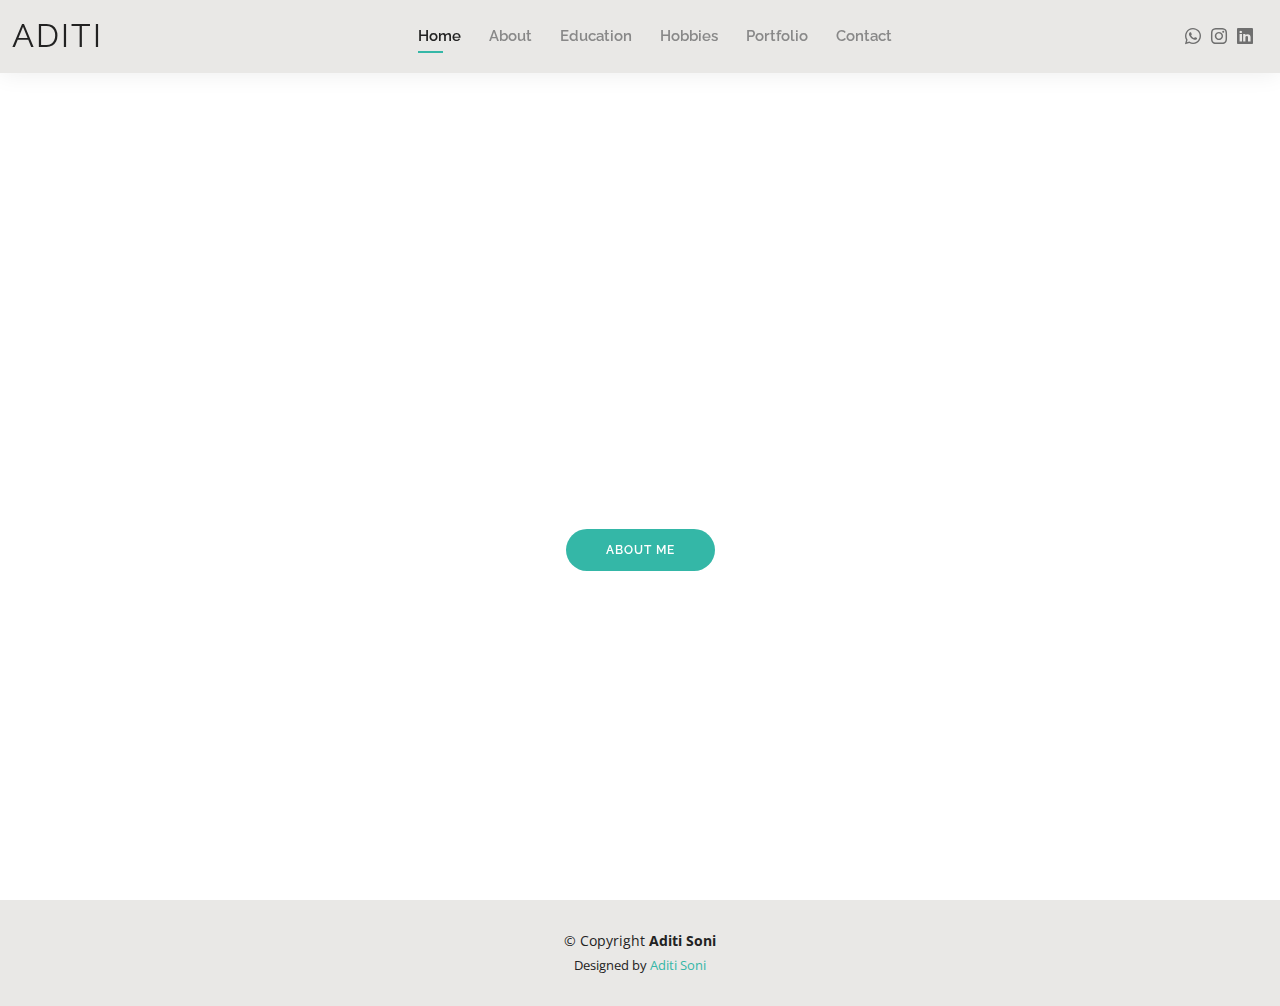
<file: index.html>
<!DOCTYPE html>
<html lang="en">

<head>
  <meta charset="utf-8">
  <meta content="width=device-width, initial-scale=1.0" name="viewport">

  <title>Profile</title>
  <meta content="" name="description">
  <meta content="" name="keywords">

  <!-- Favicons -->
  <link href="img/apple-touch-icon.png" rel="apple-touch-icon">

  <!-- Google Fonts -->
  <link href="https://fonts.googleapis.com/css?family=Open+Sans:300,300i,400,400i,600,600i,700,700i|Raleway:300,300i,400,400i,500,500i,600,600i,700,700i|Poppins:300,300i,400,400i,500,500i,600,600i,700,700i" rel="stylesheet">

  <!-- Vendor CSS Files -->
  <link href="vendor/aos/aos.css" rel="stylesheet">
  <link href="vendor/bootstrap/css/bootstrap.min.css" rel="stylesheet">
  <link href="vendor/bootstrap-icons/bootstrap-icons.css" rel="stylesheet">
  <link href="vendor/boxicons/css/boxicons.min.css" rel="stylesheet">
  <link href="vendor/glightbox/css/glightbox.min.css" rel="stylesheet">
  <link href="vendor/swiper/swiper-bundle.min.css" rel="stylesheet">

  <!-- Template Main CSS File -->
  <link href="css/style.css" rel="stylesheet">

 
</head>

<body>

  <!-- ======= Header ======= -->
  <header id="header" class="fixed-top">
    <div class="container-fluid d-flex justify-content-between align-items-center">

      <h1 class="logo me-auto me-lg-0"><a href="index.html">ADITI</a></h1>
      <nav id="navbar" class="navbar order-last order-lg-0">
        <ul>
          <li><a class="active" href="index.html">Home</a></li>
          <li><a href="about.html">About</a></li>
          <li><a href="education.html">Education</a></li>
          <li><a href="services.html">Hobbies</a></li>
          <li><a href="portfolio.html">Portfolio</a></li>
          <li><a href="contact.html">Contact</a></li>
        </ul>
        <i class="bi bi-list mobile-nav-toggle"></i>
      </nav><!-- .navbar -->

      <div class="header-social-links">
        <a href="https://wa.me/+919772942658" target="_blank" class="facebook"><i class="bi bi-whatsapp"></i></a>
        <a href="https://instagram.com/miss_shubhi310?igshid=NTc4MTIwNjQ2YQ==" target="_blank" class="instagram"><i class="bi bi-instagram"></i></a>
        <a href="https://www.linkedin.com/in/aditi-soni-84644625a/" target="_blank" class="linkedin"><i class="bi bi-linkedin"></i></i></a>
      </div>

    </div>

  </header><!-- End Header -->

  <!-- ======= my pic  Section ======= -->
  <section id="hero" class="d-flex align-items-center">
    <div class="container d-flex flex-column align-items-center" data-aos="zoom-in" data-aos-delay="100">
	
      <h1>Aditi Soni</h1>
      <h2>I'm a professional Web developer</h2>
      <a href="about.html" class="btn-about">About Me</a>
    </div>
  </section><!-- End Hero -->

  <!-- ======= Footer ======= -->
  <footer id="footer">
    <div class="container">
      <div class="copyright">
        &copy; Copyright <strong><span>Aditi Soni</span></strong>
      </div>
      <div class="credits">
        Designed by <a href="https://bootstrapmade.com/">Aditi Soni</a>
      </div>
    </div>
  </footer><!-- End  Footer -->

  <div id="preloader"></div>
  <a href="#" class="back-to-top d-flex align-items-center justify-content-center"><i class="bi bi-arrow-up-short"></i></a>

  <!-- Vendor JS Files -->
  <script src="vendor/purecounter/purecounter_vanilla.js"></script>
  <script src="vendor/aos/aos.js"></script>
  <script src="vendor/bootstrap/js/bootstrap.bundle.min.js"></script>
  <script src="vendor/glightbox/js/glightbox.min.js"></script>
  <script src="vendor/isotope-layout/isotope.pkgd.min.js"></script>
  <script src="vendor/swiper/swiper-bundle.min.js"></script>
  <script src="vendor/waypoints/noframework.waypoints.js"></script>
  <script src="vendor/php-email-form/validate.js"></script>

  <!-- Template Main JS File -->
  <script src="js/main.js"></script>

</body>

</html>
</file>
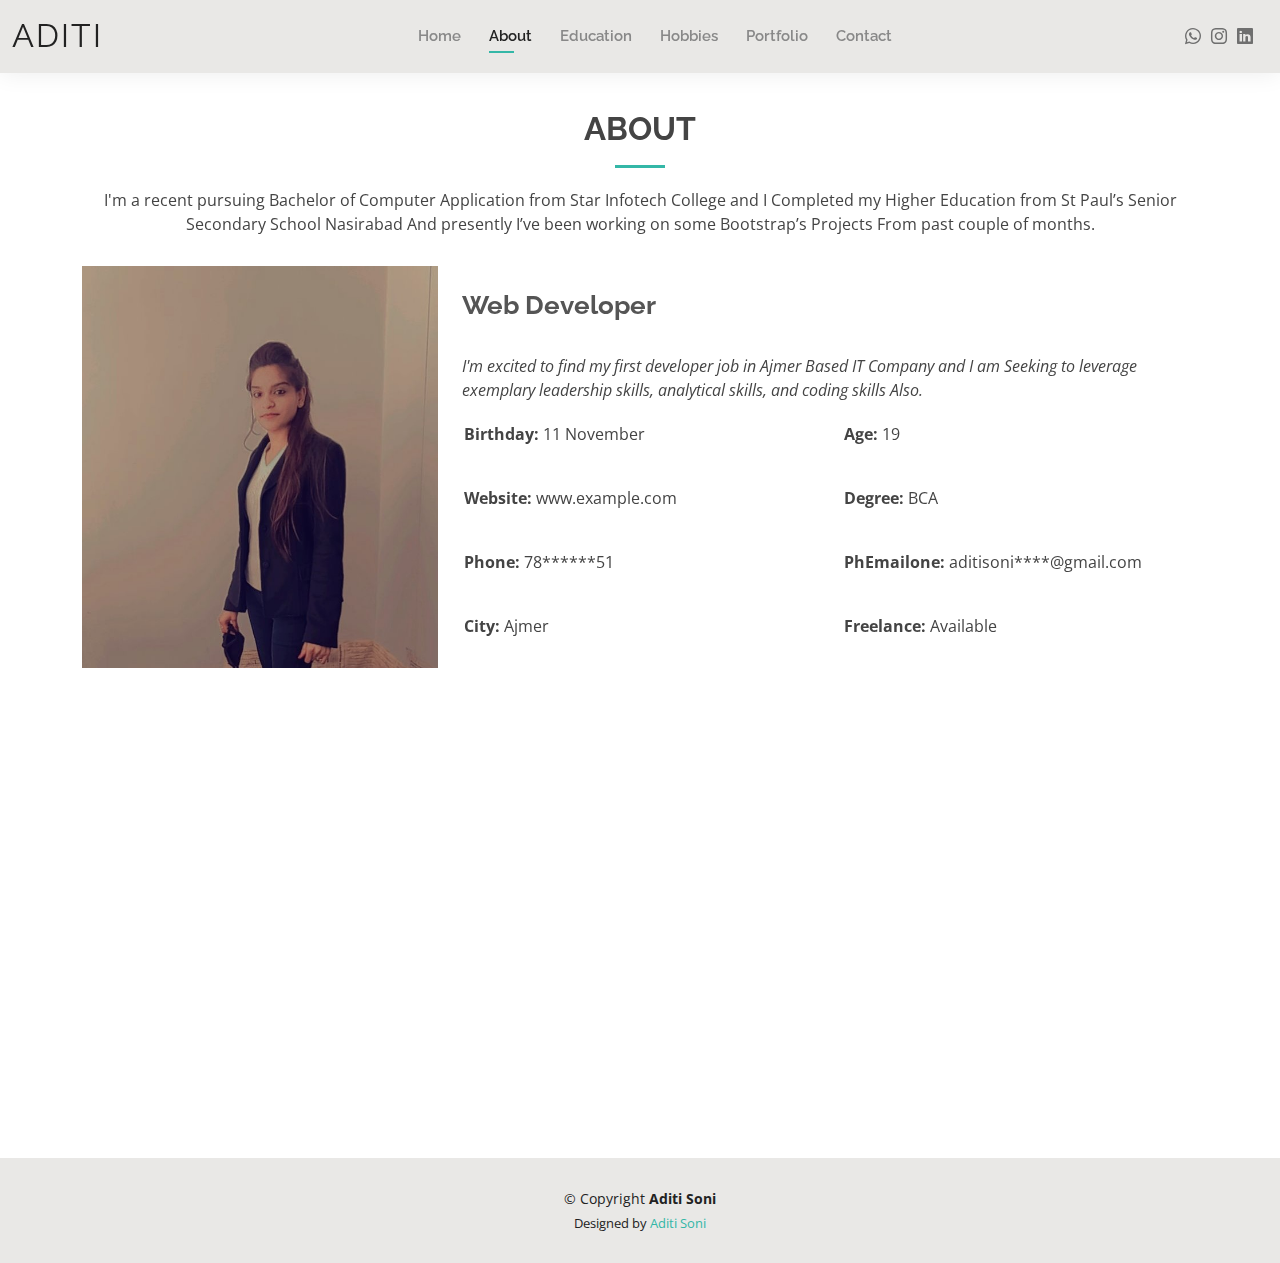
<file: about.html>
<!DOCTYPE html>
<html lang="en">

<head>
  <meta charset="utf-8">
  <meta content="width=device-width, initial-scale=1.0" name="viewport">

  <title>About</title>
  <meta content="" name="description">
  <meta content="" name="keywords">

  <!-- Favicons -->
  <link href="img/apple-touch-icon.png" rel="apple-touch-icon">

  <!-- Google Fonts -->
  <link href="https://fonts.googleapis.com/css?family=Open+Sans:300,300i,400,400i,600,600i,700,700i|Raleway:300,300i,400,400i,500,500i,600,600i,700,700i|Poppins:300,300i,400,400i,500,500i,600,600i,700,700i" rel="stylesheet">

  <!-- Vendor CSS Files -->
  <link href="vendor/aos/aos.css" rel="stylesheet">
  <link href="vendor/bootstrap/css/bootstrap.min.css" rel="stylesheet">
  <link href="vendor/bootstrap-icons/bootstrap-icons.css" rel="stylesheet">
  <link href="vendor/boxicons/css/boxicons.min.css" rel="stylesheet">
  <link href="vendor/glightbox/css/glightbox.min.css" rel="stylesheet">
  <link href="vendor/swiper/swiper-bundle.min.css" rel="stylesheet">

  <!-- Template Main CSS File -->
  <link href="css/style.css" rel="stylesheet">
</head>

<body>

  <!-- ======= Header ======= -->
  <header id="header" class="fixed-top">
    <div class="container-fluid d-flex justify-content-between align-items-center">

      <h1 class="logo me-auto me-lg-0"><a href="index.html">ADITI</a></h1>


      <nav id="navbar" class="navbar order-last order-lg-0">
		<ul>
          <li><a href="index.html" >Home</a></li>
          <li><a class="active" href="about.html">About</a></li>
          <li><a href="education.html">Education</a></li>
          <li><a href="services.html">Hobbies</a></li>
          <li><a href="portfolio.html">Portfolio</a></li>
          <li><a href="contact.html">Contact</a></li>
        </ul>
        
        <i class="bi bi-list mobile-nav-toggle"></i>
      </nav><!-- .navbar -->

      <div class="header-social-links">
        <a href="https://wa.me/+919772942658" target="_blank" class="facebook"><i class="bi bi-whatsapp"></i></a>
        <a href="https://instagram.com/miss_shubhi310?igshid=NTc4MTIwNjQ2YQ==" target="_blank" class="instagram"><i class="bi bi-instagram"></i></a>
        <a href="https://www.linkedin.com/in/aditi-soni-84644625a/" target="_blank" class="linkedin"><i class="bi bi-linkedin"></i></i></a>
      </div>

    </div>

  </header><!-- End Header -->

  <main id="main">

    <!-- ======= About Section ======= -->
    <section id="about" class="about">
      <div class="container" data-aos="fade-up">

        <div class="section-title">
          <h2>About</h2>
          <p>I'm a recent pursuing Bachelor of Computer Application from Star Infotech College and I Completed my Higher Education from St Paul’s Senior Secondary School Nasirabad And presently I’ve been working on some Bootstrap’s Projects From past couple of months.</p>
        </div>

        <div class="row">
          <div class="col-lg-4">
            <img src="img/blneel.jpeg" class="img-fluid" alt="">
          </div>
          <div class="col-lg-8 pt-4 pt-lg-0 content"><br/>
            <h3>Web Developer</h3><br/>
            <p class="fst-italic">
              I'm excited to find my first developer job in Ajmer Based IT Company and I am Seeking to leverage exemplary leadership skills, analytical skills, and coding skills Also.
            </p>
            <div class="row">
              <div class="col-lg-6">
                <ul>
                  <li><i class="bi bi-rounded-right"></i> <strong>Birthday:</strong> 11 November</li><br/>
                  <li><i class="bi bi-rounded-right"></i> <strong>Website:</strong> www.example.com</li><br/>
                  <li><i class="bi bi-rounded-right"></i> <strong>Phone:</strong> 78******51</li><br/>
                  <li><i class="bi bi-rounded-right"></i> <strong>City:</strong> Ajmer</li><br/>
                </ul>
              </div>
              <div class="col-lg-6">
                <ul>
                  <li><i class="bi bi-rounded-right"></i> <strong>Age:</strong> 19</li><br/>
                  <li><i class="bi bi-rounded-right"></i> <strong>Degree:</strong> BCA</li><br/>
                  <li><i class="bi bi-rounded-right"></i> <strong>PhEmailone:</strong> aditisoni****@gmail.com</li><br/>
                  <li><i class="bi bi-rounded-right"></i> <strong>Freelance:</strong> Available</li><br/>
                </ul>
              </div>
            </div>
            
          </div>
        </div>

      </div>
    </section><!-- End About Section -->

    <!-- ======= Skills Section ======= -->
    <section id="skills" class="skills">
      <div class="container" data-aos="fade-up">

        <div class="section-title">
          <h2>Skills</h2>

        </div>

        <div class="row skills-content">

          <div class="col-lg-6">

            <div class="progress">
              <span class="skill">HTML/CSS <i class="val">100%</i></span>
              <div class="progress-bar-wrap">
                <div class="progress-bar" role="progressbar" aria-valuenow="100" aria-valuemin="0" aria-valuemax="100"></div>
              </div>
            </div>

            <div class="progress">
              <span class="skill">BOOTSTRAP <i class="val">90%</i></span>
              <div class="progress-bar-wrap">
                <div class="progress-bar" role="progressbar" aria-valuenow="90" aria-valuemin="0" aria-valuemax="100"></div>
              </div>
            </div>

            <div class="progress">
              <span class="skill">JavaScript <i class="val">75%</i></span>
              <div class="progress-bar-wrap">
                <div class="progress-bar" role="progressbar" aria-valuenow="75" aria-valuemin="0" aria-valuemax="100"></div>
              </div>
            </div>

          </div>

          <div class="col-lg-6">

            <div class="progress">
              <span class="skill">PHP <i class="val">80%</i></span>
              <div class="progress-bar-wrap">
                <div class="progress-bar" role="progressbar" aria-valuenow="80" aria-valuemin="0" aria-valuemax="100"></div>
              </div>
            </div>

            <div class="progress">
              <span class="skill">C language <i class="val">90%</i></span>
              <div class="progress-bar-wrap">
                  <div class="progress-bar" role="progressbar" aria-valuenow="90" aria-valuemin="0" aria-valuemax="100"></div>
              </div>
            </div>

            <div class="progress">
              <span class="skill">Jquery <i class="val">80%</i></span>
              <div class="progress-bar-wrap">
                <div class="progress-bar" role="progressbar" aria-valuenow="55" aria-valuemin="0" aria-valuemax="100"></div>
              </div>
            </div>

          </div>

        </div>

      </div>
    </section><!-- End Skills Section -->

   
    
  </main><!-- End #main -->

  <!-- ======= Footer ======= -->
  <footer id="footer">
   <div class="container">
      <div class="copyright">
        &copy; Copyright <strong><span>Aditi Soni</span></strong>
      </div>
      <div class="credits">
        Designed by <a href="https://bootstrapmade.com/">Aditi Soni</a>
      </div>
    </div>
  </footer><!-- End  Footer -->

  <div id="preloader"></div>
  <a href="#" class="back-to-top d-flex align-items-center justify-content-center"><i class="bi bi-arrow-up-short"></i></a>

  <!-- Vendor JS Files -->
  <script src="vendor/purecounter/purecounter_vanilla.js"></script>
  <script src="vendor/aos/aos.js"></script>
  <script src="vendor/bootstrap/js/bootstrap.bundle.min.js"></script>
  <script src="vendor/glightbox/js/glightbox.min.js"></script>
  <script src="vendor/isotope-layout/isotope.pkgd.min.js"></script>
  <script src="vendor/swiper/swiper-bundle.min.js"></script>
  <script src="vendor/waypoints/noframework.waypoints.js"></script>
  <script src="vendor/php-email-form/validate.js"></script>

  <!-- Template Main JS File -->
  <script src="js/main.js"></script>

</body>

</html>
</file>
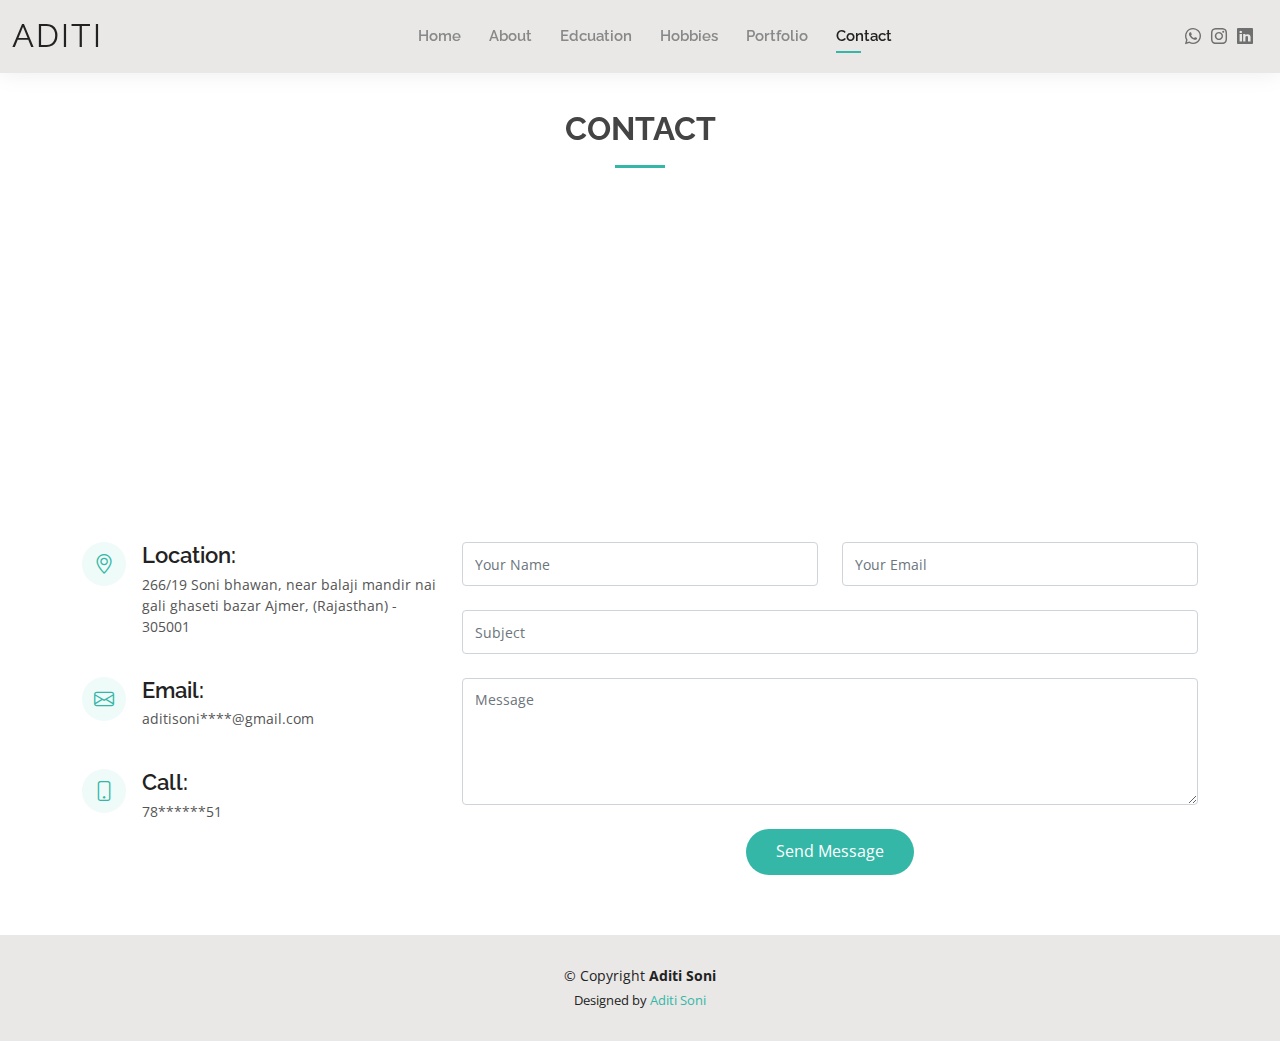
<file: contact.html>
<!DOCTYPE html>
<html lang="en">

<head>
  <meta charset="utf-8">
  <meta content="width=device-width, initial-scale=1.0" name="viewport">

  <title>Contact</title>
  <meta content="" name="description">
  <meta content="" name="keywords">

  <!-- Favicons -->
  
  <link href="img/apple-touch-icon.png" rel="apple-touch-icon">

  <!-- Google Fonts -->
  <link href="https://fonts.googleapis.com/css?family=Open+Sans:300,300i,400,400i,600,600i,700,700i|Raleway:300,300i,400,400i,500,500i,600,600i,700,700i|Poppins:300,300i,400,400i,500,500i,600,600i,700,700i" rel="stylesheet">

  <!-- Vendor CSS Files -->
  <link href="vendor/aos/aos.css" rel="stylesheet">
  <link href="vendor/bootstrap/css/bootstrap.min.css" rel="stylesheet">
  <link href="vendor/bootstrap-icons/bootstrap-icons.css" rel="stylesheet">
  <link href="vendor/boxicons/css/boxicons.min.css" rel="stylesheet">
  <link href="vendor/glightbox/css/glightbox.min.css" rel="stylesheet">
  <link href="vendor/swiper/swiper-bundle.min.css" rel="stylesheet">

  <!-- Template Main CSS File -->
  <link href="css/style.css" rel="stylesheet">
</head>

<body>

  <!-- ======= Header ======= -->
  <header id="header" class="fixed-top">
    <div class="container-fluid d-flex justify-content-between align-items-center">

      <h1 class="logo me-auto me-lg-0"><a href="index.html">ADITI</a></h1>

      <nav id="navbar" class="navbar order-last order-lg-0">
        <ul>
          <li><a href="index.html">Home</a></li>
          <li><a href="about.html">About</a></li>
          <li><a href="education.html">Edcuation</a></li>
          <li><a href="services.html">Hobbies</a></li>
          <li><a href="portfolio.html">Portfolio</a></li>
          <li><a class="active" href="contact.html">Contact</a></li>
        </ul>
        <i class="bi bi-list mobile-nav-toggle"></i>
      </nav><!-- .navbar -->

      <div class="header-social-links">
        <a href="https://wa.me/+919772942658" target="_blank" class="facebook"><i class="bi bi-whatsapp"></i></a>
        <a href="https://instagram.com/miss_shubhi310?igshid=NTc4MTIwNjQ2YQ==" target="_blank" class="instagram"><i class="bi bi-instagram"></i></a>
        <a href="https://www.linkedin.com/in/aditi-soni-84644625a/" target="_blank" class="linkedin"><i class="bi bi-linkedin"></i></i></a>
      </div>

    </div>

  </header><!-- End Header -->

  <main id="main">

    <!-- ======= Contact Section ======= -->
    <section id="contact" class="contact">
      <div class="container" data-aos="fade-up">

        <div class="section-title">
          <h2>Contact</h2>
        </div>

        <div>
          <iframe style="border:0; width: 100%; height: 270px;" src="https://www.google.com/maps/embed?pb=!1m18!1m12!1m3!1d3572.0006162574764!2d74.6293775742473!3d26.45570907692249!2m3!1f0!2f0!3f0!3m2!1i1024!2i768!4f13.1!3m3!1m2!1s0x396be7197ae5b6c1%3A0x4e7af3600e87632b!2sDiggi%20Bazar%2C%20Diggi%20Bazaar%2C%20Ajmer%2C%20Rajasthan%20305001!5e0!3m2!1sen!2sin!4v1683885210256!5m2!1sen!2sin" frameborder="0" allowfullscreen></iframe>
        </div>

        <div class="row mt-5">

          <div class="col-lg-4">
            <div class="info">
              <div class="address">
                <i class="bi bi-geo-alt"></i>
                <h4>Location:</h4>
                <p>266/19 Soni bhawan, near balaji mandir nai gali ghaseti bazar Ajmer, (Rajasthan) - 305001</p>
              </div>

              <div class="email">
                <i class="bi bi-envelope"></i>
                <h4>Email:</h4>
                <p>aditisoni****@gmail.com</p>
              </div>

              <div class="phone">
                <i class="bi bi-phone"></i>
                <h4>Call:</h4>
                <p>78******51</p>
              </div>

            </div>

          </div>

          <div class="col-lg-8 mt-5 mt-lg-0">

            <form action="forms/contact.php" method="post" role="form" class="php-email-form">
              <div class="row">
                <div class="col-md-6 form-group">
                  <input type="text" name="name" class="form-control" id="name" placeholder="Your Name" required>
                </div>
                <div class="col-md-6 form-group mt-3 mt-md-0">
                  <input type="email" class="form-control" name="email" id="email" placeholder="Your Email" required>
                </div>
              </div>
              <div class="form-group mt-3">
                <input type="text" class="form-control" name="subject" id="subject" placeholder="Subject" required>
              </div>
              <div class="form-group mt-3">
                <textarea class="form-control" name="message" rows="5" placeholder="Message" required></textarea>
              </div>
              <div class="my-3">
                <div class="loading">Loading</div>
                <div class="error-message"></div>
                <div class="sent-message">Your message has been sent. Thank you!</div>
              </div>
              <div class="text-center"><button type="submit">Send Message</button></div>
            </form>

          </div>

        </div>

      </div>
    </section><!-- End Contact Section -->

  </main><!-- End #main -->

  <!-- ======= Footer ======= -->
  <footer id="footer">
    <div class="container">
      <div class="copyright">
        &copy; Copyright <strong><span>Aditi Soni</span></strong>
      </div>
      <div class="credits">
        Designed by <a href="https://bootstrapmade.com/">Aditi Soni</a>
      </div>
    </div>
  </footer><!-- End  Footer -->

  <div id="preloader"></div>
  <a href="#" class="back-to-top d-flex align-items-center justify-content-center"><i class="bi bi-arrow-up-short"></i></a>

  <!-- Vendor JS Files -->
  <script src="vendor/purecounter/purecounter_vanilla.js"></script>
  <script src="vendor/aos/aos.js"></script>
  <script src="vendor/bootstrap/js/bootstrap.bundle.min.js"></script>
  <script src="vendor/glightbox/js/glightbox.min.js"></script>
  <script src="vendor/isotope-layout/isotope.pkgd.min.js"></script>
  <script src="vendor/swiper/swiper-bundle.min.js"></script>
  <script src="vendor/waypoints/noframework.waypoints.js"></script>
  <script src="vendor/php-email-form/validate.js"></script>

  <!-- Template Main JS File -->
  <script src="js/main.js"></script>

</body>

</html>
</file>
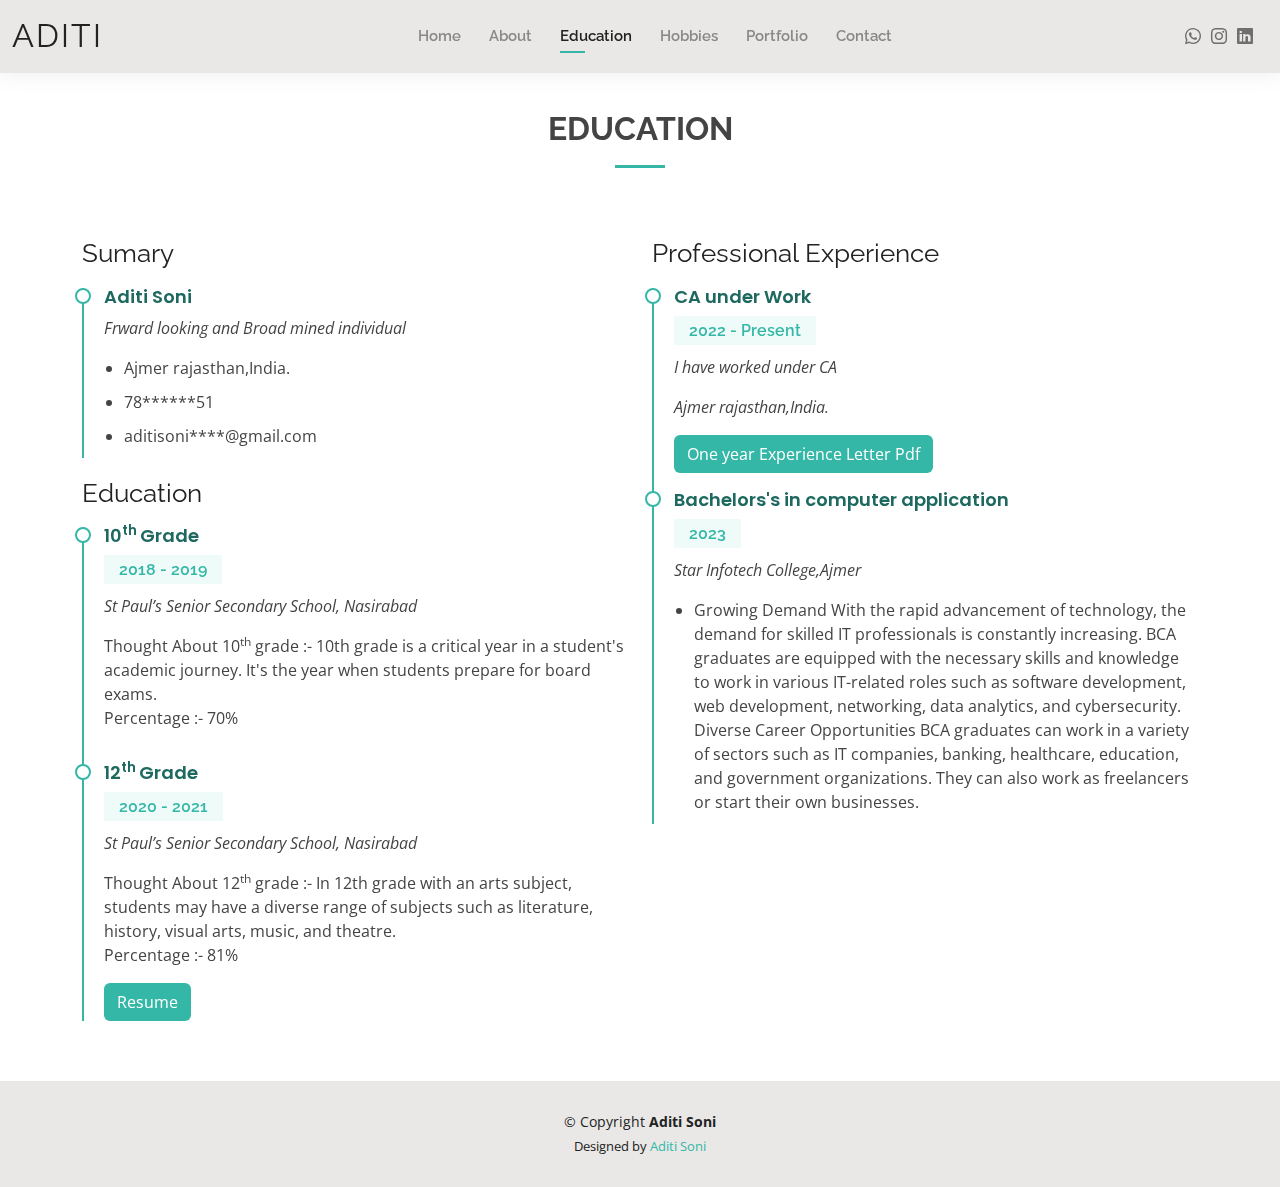
<file: education.html>
<!DOCTYPE html>
<html lang="en">
<head>
  <meta charset="utf-8">
  <meta content="width=device-width, initial-scale=1.0" name="viewport">

  <title>Education</title>
  <meta content="" name="description">
  <meta content="" name="keywords">
  <!-- Google Fonts -->
  <link href="https://fonts.googleapis.com/css?family=Open+Sans:300,300i,400,400i,600,600i,700,700i|Raleway:300,300i,400,400i,500,500i,600,600i,700,700i|Poppins:300,300i,400,400i,500,500i,600,600i,700,700i" rel="stylesheet">

  <!--CSS Files -->
  <link href="vendor/aos/aos.css" rel="stylesheet">
  <link href="vendor/bootstrap/css/bootstrap.min.css" rel="stylesheet">
  <link href="vendor/bootstrap-icons/bootstrap-icons.css" rel="stylesheet">
  <link href="vendor/boxicons/css/boxicons.min.css" rel="stylesheet">
  <link href="vendor/glightbox/css/glightbox.min.css" rel="stylesheet">
  <link href="vendor/swiper/swiper-bundle.min.css" rel="stylesheet">

  <!-- Template Main CSS File -->
  <link href="css/style.css" rel="stylesheet">
</head>
<body>

  <!-- ======= Header ======= -->
  <header id="header" class="fixed-top">
    <div class="container-fluid d-flex justify-content-between align-items-center">

      <h1 class="logo me-auto me-lg-0"><a href="index.html">ADITI</a></h1>
      

      <nav id="navbar" class="navbar order-last order-lg-0">
        <ul>
          <li><a href="index.html" >Home</a></li>
          <li><a  href="about.html">About</a></li>
          <li><a class="active" href="education.html">Education</a></li>
		  <li><a href="services.html">Hobbies</a></li>
          <li><a href="portfolio.html">Portfolio</a></li>
          <li><a href="contact.html">Contact</a></li>
        </ul>
        <i class="bi bi-list mobile-nav-toggle"></i>
      </nav><!-- .navbar -->

      <div class="header-social-links">
        <a href="https://wa.me/+919772942658" target="_blank" class="facebook"><i class="bi bi-whatsapp"></i></a>
        <a href="#" target="_blank" class="instagram"><i class="bi bi-instagram"></i></a>
        <a href="https://www.linkedin.com/in/aditi-soni-84644625a/" target="_blank" class="linkedin"><i class="bi bi-linkedin"></i></i></a>
      </div>

    </div>

  </header><!-- End Header -->

  <main id="main">

    <!-- ======= Resume Section ======= -->
    <section id="resume" class="resume">
      <div class="container" data-aos="fade-up">

        <div class="section-title">
          <h2>Education</h2>
        </div>

        <div class="row">
          <div class="col-lg-6">
            <h3 class="resume-title">Sumary</h3>
            <div class="resume-item pb-0">
              <h4>Aditi Soni</h4>
              <p><em>Frward looking and Broad mined individual</em></p>
              <p>
              <ul>
                <li>Ajmer rajasthan,India.</li>
                <li>78******51</li>
                <li>aditisoni****@gmail.com</li>
              </ul>
              </p>
            </div>

            <h3 class="resume-title">Education</h3>
            <div class="resume-item">
              <h4>10<sup>th </sup> Grade</h4>
              <h5>2018 - 2019</h5>
              <p><em>St Paul’s Senior Secondary School, Nasirabad </em></p>
              <p>Thought About 10<sup>th</sup> grade :- 10th grade is a critical year in a student's academic journey. It's the year when students prepare for board exams.<br/>Percentage :- 70%</p>
            </div>
            <div class="resume-item">
              <h4>12<sup>th </sup> Grade</h4>
              <h5>2020 - 2021</h5>
              <p><em>St Paul’s Senior Secondary School, Nasirabad</em></p>
              <p>Thought About 12<sup>th</sup> grade :- In 12th grade with an arts subject, students may have a diverse range of subjects such as literature, history, visual arts, music, and theatre.<br/>Percentage :- 81%</p>
			  <a href="img/myresume.pdf"><button class="btn" style="background:#34b7a7;color:white;" >Resume</button></a>
            </div>
          </div>
          <div class="col-lg-6">
            <h3 class="resume-title">Professional Experience</h3>
            <div class="resume-item">
              <h4>CA under Work</h4>
              <h5>2022 - Present</h5>
              <p><em>I have worked under CA </em></p>
              <p><em>Ajmer rajasthan,India.</em></p>
			  <a href="img/expdf.pdf"><button class="btn" style="background:#34b7a7;color:white;" >One year Experience Letter Pdf</button></a>
            </div>
            <div class="resume-item">
              <h4>Bachelors's in computer application</h4>
              <h5>2023</h5>
              <p><em>Star Infotech College,Ajmer</em></p>
              <p>
              <ul>
                <li>Growing Demand With the rapid advancement of technology, the demand for skilled IT professionals is constantly increasing. BCA graduates are equipped with the necessary skills and knowledge to work in various IT-related roles such as software development, web development, networking, data analytics, and cybersecurity.
				Diverse Career Opportunities BCA graduates can work in a variety of sectors such as IT companies, banking, healthcare, education, and government organizations. They can also work as freelancers or start their own businesses.</li>
              </ul>
              </p>
            </div>
          </div>
        </div>

      </div>
    </section><!-- End Resume Section -->

  </main><!-- End #main -->

  <!-- ======= Footer ======= -->
  <footer id="footer">
    <div class="container">
      <div class="copyright">
        &copy; Copyright <strong><span>Aditi Soni</span></strong>
      </div>
      <div class="credits">
        Designed by <a href="https://bootstrapmade.com/">Aditi Soni</a>
      </div>
    </div>
  </footer><!-- End  Footer -->

  <div id="preloader"></div>
  <a href="#" class="back-to-top d-flex align-items-center justify-content-center"><i class="bi bi-arrow-up-short"></i></a>

  <!-- Vendor JS Files -->
  <script src="vendor/purecounter/purecounter_vanilla.js"></script>
  <script src="vendor/aos/aos.js"></script>
  <script src="vendor/bootstrap/js/bootstrap.bundle.min.js"></script>
  <script src="vendor/glightbox/js/glightbox.min.js"></script>
  <script src="vendor/isotope-layout/isotope.pkgd.min.js"></script>
  <script src="vendor/swiper/swiper-bundle.min.js"></script>
  <script src="vendor/waypoints/noframework.waypoints.js"></script>
  <script src="vendor/php-email-form/validate.js"></script>

  <!-- Template Main JS File -->
  <script src="js/main.js"></script>

</body>

</html>
</file>
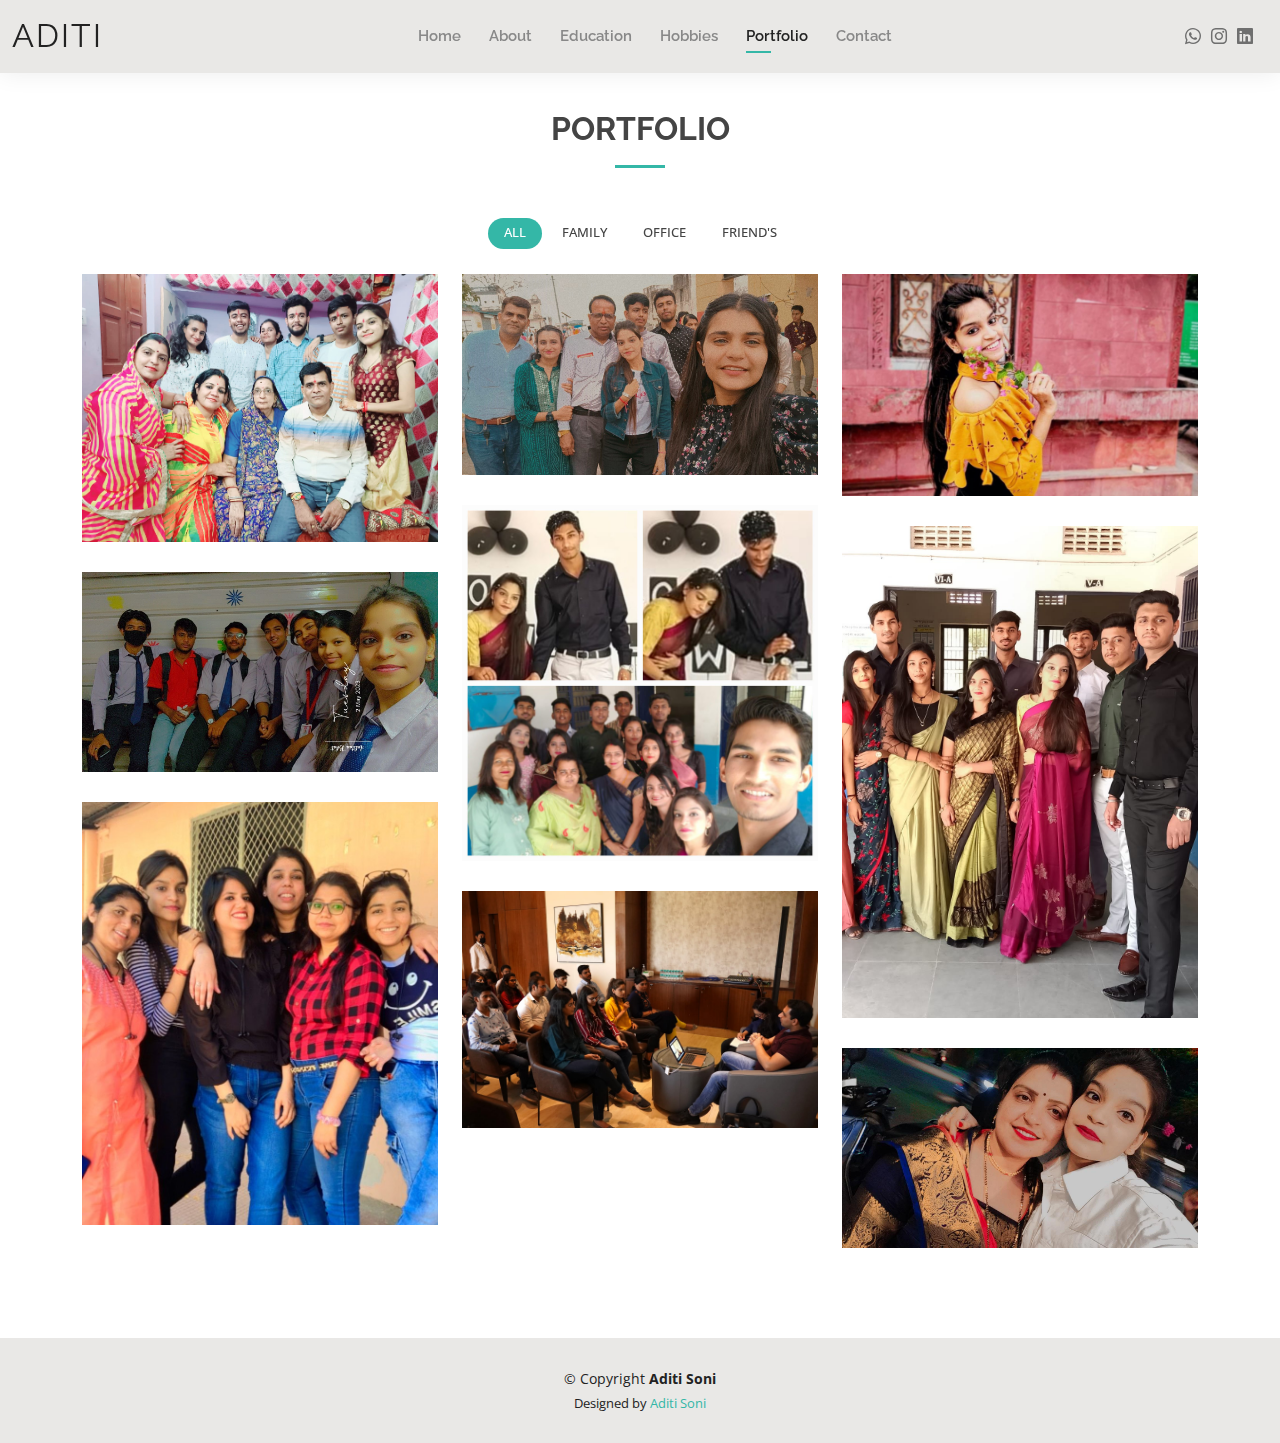
<file: portfolio.html>
<!DOCTYPE html>
<html lang="en">

<head>
  <meta charset="utf-8">
  <meta content="width=device-width, initial-scale=1.0" name="viewport">

  <title>Portfolio</title>
  <meta content="" name="description">
  <meta content="" name="keywords">

  <!-- Favicons -->
  <link href="img/apple-touch-icon.png" rel="apple-touch-icon">

  <!-- Google Fonts -->
  <link href="https://fonts.googleapis.com/css?family=Open+Sans:300,300i,400,400i,600,600i,700,700i|Raleway:300,300i,400,400i,500,500i,600,600i,700,700i|Poppins:300,300i,400,400i,500,500i,600,600i,700,700i" rel="stylesheet">

  <!-- Vendor CSS Files -->
  <link href="vendor/aos/aos.css" rel="stylesheet">
  <link href="vendor/bootstrap/css/bootstrap.min.css" rel="stylesheet">
  <link href="vendor/bootstrap-icons/bootstrap-icons.css" rel="stylesheet">
  <link href="vendor/boxicons/css/boxicons.min.css" rel="stylesheet">
  <link href="vendor/glightbox/css/glightbox.min.css" rel="stylesheet">
  <link href="vendor/swiper/swiper-bundle.min.css" rel="stylesheet">
  <!-- Template Main CSS File -->
  <link href="css/style.css" rel="stylesheet">
</head>
<body>
  <!-- ======= Header ======= -->
  <header id="header" class="fixed-top">
    <div class="container-fluid d-flex justify-content-between align-items-center">

      <h1 class="logo me-auto me-lg-0"><a href="index.html">ADITI</a></h1>
      <nav id="navbar" class="navbar order-last order-lg-0">
        <ul>
          <li><a href="index.html">Home</a></li>
          <li><a href="about.html">About</a></li>
          <li><a href="education.html">Education</a></li>
          <li><a href="services.html">Hobbies</a></li>
          <li><a class="active" href="portfolio.html">Portfolio</a></li>
          <li><a href="contact.html">Contact</a></li>
        </ul>
        <i class="bi bi-list mobile-nav-toggle"></i>
      </nav><!-- .navbar -->

      <div class="header-social-links">
        <a href="https://wa.me/+919772942658" target="_blank" class="facebook"><i class="bi bi-whatsapp"></i></a>
        <a href="https://instagram.com/miss_shubhi310?igshid=NTc4MTIwNjQ2YQ==" target="_blank" class="instagram"><i class="bi bi-instagram"></i></a>
        <a href="https://www.linkedin.com/in/aditi-soni-84644625a/" target="_blank" class="linkedin"><i class="bi bi-linkedin"></i></i></a>
      </div>

    </div>

  </header><!-- End Header -->

  <main id="main">

    <!-- ======= Portfolio Section ======= -->
    <section id="portfolio" class="portfolio">
      <div class="container" data-aos="fade-up">

        <div class="section-title">
          <h2>Portfolio</h2>
        </div>

        <div class="row" data-aos="fade-up" data-aos-delay="100">
          <div class="col-lg-12 d-flex justify-content-center">
            <ul id="portfolio-flters">
              <li data-filter="*" class="filter-active">All</li>
			  <li data-filter=".filter-fam">Family</li>
              <li data-filter=".filter-off">Office</li>
              <li data-filter=".filter-frd">Friend's</li>
            </ul>
          </div>
        </div>

        <div class="row portfolio-container" data-aos="fade-up" data-aos-delay="200">

          <div class="col-lg-4 col-md-6 portfolio-item filter-fam">
            <div class="portfolio-wrap">
              <img src="img/family.jpeg" class="img-fluid" alt=""/>
              <div class="portfolio-info">
                <h4>My Family</h4>
                <div class="portfolio-links">
                  <a href="img/family.jpeg" data-gallery="portfolioGallery" class="portfolio-lightbox" ><i class="bx bx-plus"></i></a>
                  <a href="img/family.jpeg" class="portfolio-details-lightbox" data-glightbox="type: external"><i class="bx bx-link"></i></a>
                </div>
              </div>
            </div>
          </div>

          <div class="col-lg-4 col-md-6 portfolio-item filter-fam">
            <div class="portfolio-wrap">
              <img src="img/family3.jpeg" class="img-fluid" alt=""/>
              <div class="portfolio-info">
                <h4>My Family</h4>
                <div class="portfolio-links">
                  <a href="img/family3.jpeg" data-gallery="portfolioGallery" class="portfolio-lightbox" ><i class="bx bx-plus"></i></a>
                  <a href="img/family3.jpeg" class="portfolio-details-lightbox" data-glightbox="type: external"><i class="bx bx-link"></i></a>
                </div>
              </div>
            </div>
          </div>

          <div class="col-lg-4 col-md-6 portfolio-item filter-fam">
            <div class="portfolio-wrap">
              <img src="img/neel.jpeg" class="img-fluid" alt=""/>
              <div class="portfolio-info">
                <h4>It's me</h4>
                <div class="portfolio-links">
                  <a href="img/neel.jpeg" data-gallery="portfolioGallery" class="portfolio-lightbox" ><i class="bx bx-plus"></i></a>
                  <a href="img/neel.jpeg" class="portfolio-details-lightbox" data-glightbox="type: external"><i class="bx bx-link"></i></a>
                </div>
              </div>
            </div>
          </div>

          <div class="col-lg-4 col-md-6 portfolio-item filter-fam">
            <div class="portfolio-wrap">
              <img src="img/anu.jpeg" class="img-fluid" alt=""/>
              <div class="portfolio-info">
                <h4>Best Partner..</h4>
                <div class="portfolio-links">
                  <a href="img/n.jpeg" data-gallery="portfolioGallery" class="portfolio-lightbox" ><i class="bx bx-plus"></i></a>
                  <a href="img/n.jpeg" class="portfolio-details-lightbox" data-glightbox="type: external"><i class="bx bx-link"></i></a>
                </div>
              </div>
            </div>
          </div>

          <div class="col-lg-4 col-md-6 portfolio-item filter-frd">
            <div class="portfolio-wrap">
              <img src="img/4.jpeg" class="img-fluid" alt=""/>
              <div class="portfolio-info">
                <h4>School Friend's</h4>
                <div class="portfolio-links">
                  <a href="img/4.jpeg" data-gallery="portfolioGallery" class="portfolio-lightbox" ><i class="bx bx-plus"></i></a>
                  <a href="img/4.jpeg" class="portfolio-details-lightbox" data-glightbox="type: external"><i class="bx bx-link"></i></a>
                </div>
              </div>
            </div>
          </div>

          <div class="col-lg-4 col-md-6 portfolio-item filter-frd">
            <div class="portfolio-wrap">
              <img src="img/frd.jpeg" class="img-fluid" alt=""/>
              <div class="portfolio-info">
                <h4>College Friend's</h4>
                <div class="portfolio-links">
                  <a href="img/frd.jpeg" data-gallery="portfolioGallery" class="portfolio-lightbox" ><i class="bx bx-plus"></i></a>
                  <a href="img/frd.jpeg" class="portfolio-details-lightbox" data-glightbox="type: external"><i class="bx bx-link"></i></a>
                </div>
              </div>
            </div>
          </div>

          <div class="col-lg-4 col-md-6 portfolio-item filter-off">
            <div class="portfolio-wrap">
              <img src="img/grp.jpeg" class="img-fluid" alt=""/>
              <div class="portfolio-info">
                <h4>Office memories</h4>
                <div class="portfolio-links">
                  <a href="img/grp.jpeg" data-gallery="portfolioGallery" class="portfolio-lightbox" ><i class="bx bx-plus"></i></a>
                  <a href="img/grp.jpeg" class="portfolio-details-lightbox" data-glightbox="type: external"><i class="bx bx-link"></i></a>
                </div>
              </div>
            </div>
          </div>

          <div class="col-lg-4 col-md-6 portfolio-item filter-off">
            <div class="portfolio-wrap">
              <img src="img/office.jpeg" class="img-fluid" alt=""/>
              <div class="portfolio-info">
                <h4>Office memories</h4>
                <div class="portfolio-links">
                  <a href="img/office.jpeg" data-gallery="portfolioGallery" class="portfolio-lightbox" ><i class="bx bx-plus"></i></a>
                  <a href="img/office.jpeg" class="portfolio-details-lightbox" data-glightbox="type: external"><i class="bx bx-link"></i></a>
                </div>
              </div>
            </div>
          </div>

          <div class="col-lg-4 col-md-6 portfolio-item filter-fam">
            <div class="portfolio-wrap">
              <img src="img/7.jpeg" class="img-fluid" alt=""/>
              <div class="portfolio-info">
               <h4>Mumma</h4>
                <div class="portfolio-links">
                  <a href="img/7.jpeg" data-gallery="portfolioGallery" class="portfolio-lightbox" ><i class="bx bx-plus"></i></a>
                  <a href="img/7.jpeg" class="portfolio-details-lightbox" data-glightbox="type: external"><i class="bx bx-link"></i></a>
                </div>
              </div>
            </div>
          </div>

        </div>

      </div>
    </section><!-- End Portfolio Section -->

  </main><!-- End #main -->

  <!-- ======= Footer ======= -->
  <footer id="footer">
    <div class="container">
      <div class="copyright">
        &copy; Copyright <strong><span>Aditi Soni</span></strong>
      </div>
      <div class="credits">
        Designed by <a href="https://bootstrapmade.com/">Aditi Soni</a>
      </div>
    </div>
  </footer><!-- End  Footer -->

  <div id="preloader"></div>
  <a href="#" class="back-to-top d-flex align-items-center justify-content-center"><i class="bi bi-arrow-up-short"></i></a>

  <!-- Vendor JS Files -->
  <script src="vendor/purecounter/purecounter_vanilla.js"></script>
  <script src="vendor/aos/aos.js"></script>
  <script src="vendor/bootstrap/js/bootstrap.bundle.min.js"></script>
  <script src="vendor/glightbox/js/glightbox.min.js"></script>
  <script src="vendor/isotope-layout/isotope.pkgd.min.js"></script>
  <script src="vendor/swiper/swiper-bundle.min.js"></script>
  <script src="vendor/waypoints/noframework.waypoints.js"></script>
  <script src="vendor/php-email-form/validate.js"></script>

  <!-- Template Main JS File -->
  <script src="js/main.js"></script>

</body>

</html>
</file>
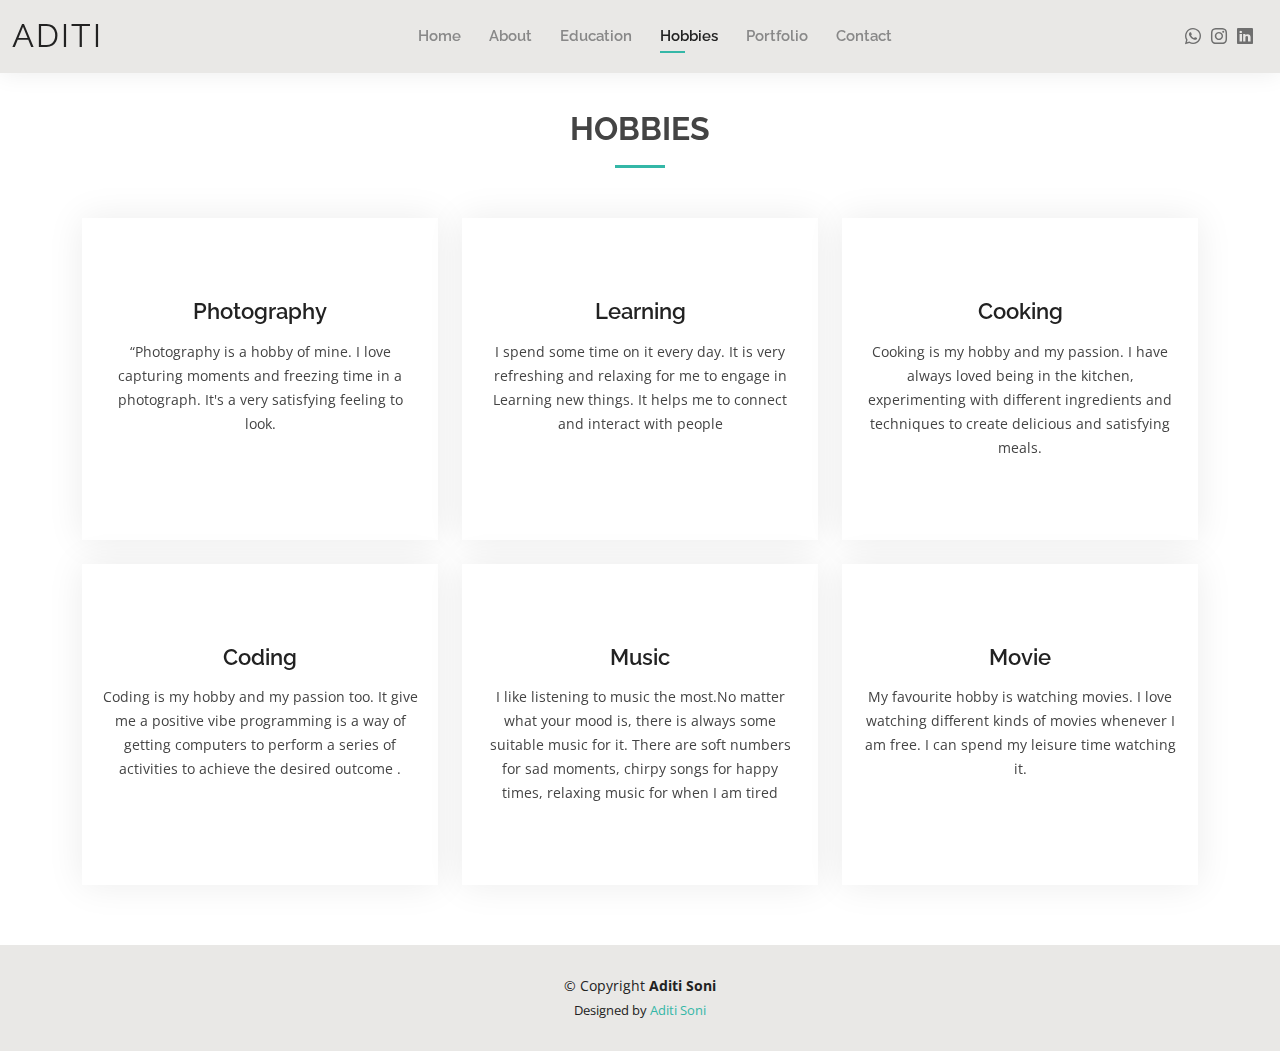
<file: services.html>
<!DOCTYPE html>
<html lang="en">

<head>
  <meta charset="utf-8">
  <meta content="width=device-width, initial-scale=1.0" name="viewport">

  <title>Hobbies</title>
  <meta content="" name="description">
  <meta content="" name="keywords">

  <!-- Favicons -->
  
  <link href="img/apple-touch-icon.png" rel="apple-touch-icon">

  <!-- Google Fonts -->
  <link href="https://fonts.googleapis.com/css?family=Open+Sans:300,300i,400,400i,600,600i,700,700i|Raleway:300,300i,400,400i,500,500i,600,600i,700,700i|Poppins:300,300i,400,400i,500,500i,600,600i,700,700i" rel="stylesheet">

  <!-- Vendor CSS Files -->
  <link href="vendor/aos/aos.css" rel="stylesheet">
  <link href="vendor/bootstrap/css/bootstrap.min.css" rel="stylesheet">
  <link href="vendor/bootstrap-icons/bootstrap-icons.css" rel="stylesheet">
  <link href="vendor/boxicons/css/boxicons.min.css" rel="stylesheet">
  <link href="vendor/glightbox/css/glightbox.min.css" rel="stylesheet">
  <link href="vendor/swiper/swiper-bundle.min.css" rel="stylesheet">

  <!-- Template Main CSS File -->
  <link href="css/style.css" rel="stylesheet">

  
</head>

<body>

  <!-- ======= Header ======= -->
  <header id="header" class="fixed-top">
    <div class="container-fluid d-flex justify-content-between align-items-center">

      <h1 class="logo me-auto me-lg-0"><a href="index.html">ADITI</a></h1>
      <nav id="navbar" class="navbar order-last order-lg-0">
        <ul>
          <li><a href="index.html">Home</a></li>
          <li><a href="about.html">About</a></li>
          <li><a href="education.html">Education</a></li>
          <li><a class="active" href="services.html">Hobbies</a></li>
          <li><a href="portfolio.html">Portfolio</a></li>
          <li><a href="contact.html">Contact</a></li>
        </ul>
        <i class="bi bi-list mobile-nav-toggle"></i>
      </nav><!-- .navbar -->

      <div class="header-social-links">
        <a href="https://wa.me/+919772942658" target="_blank" class="facebook"><i class="bi bi-whatsapp"></i></a>
        <a href="#" target="_blank" class="instagram"><i class="bi bi-instagram"></i></a>
        <a href="https://www.linkedin.com/in/aditi-soni-84644625a/" target="_blank" class="linkedin"><i class="bi bi-linkedin"></i></i></a>
      </div>

    </div>

  </header><!-- End Header -->

  <main id="main">

    <!-- ======= Hobbies Section ======= -->
    <section id="services" class="services">
      <div class="container" data-aos="fade-up">

        <div class="section-title">
          <h2>Hobbies</h2>
          
        </div>

        <div class="row">
          <div class="col-lg-4 col-md-6 d-flex align-items-stretch" data-aos="zoom-in" data-aos-delay="100">
            <div class="icon-box iconbox-blue">
              
              <h4><a href="">Photography</a></h4>
              <p>“Photography is a hobby of mine. I love capturing moments and freezing time in a photograph. It's a very satisfying feeling to look.</p>
            </div>
          </div>

          <div class="col-lg-4 col-md-6 d-flex align-items-stretch mt-4 mt-md-0" data-aos="zoom-in" data-aos-delay="200">
            <div class="icon-box iconbox-orange ">
              
              <h4><a href="">Learning </a></h4>
              <p>I spend some time on it every day. It is very refreshing and relaxing for me to engage in Learning new things. It helps me to connect and interact with  people</p>
            </div>
          </div>

          <div class="col-lg-4 col-md-6 d-flex align-items-stretch mt-4 mt-lg-0" data-aos="zoom-in" data-aos-delay="300">
            <div class="icon-box iconbox-pink">
              
              <h4><a href="">Cooking</a></h4>
              <p>Cooking is my hobby and my passion. I have always loved being in the kitchen, experimenting with different ingredients and techniques to create delicious and satisfying meals.</p>
            </div>
          </div>

          <div class="col-lg-4 col-md-6 d-flex align-items-stretch mt-4" data-aos="zoom-in" data-aos-delay="100">
            <div class="icon-box iconbox-yellow">
              
              <h4><a href="">Coding</a></h4>
              <p>Coding is my hobby  and my passion too. It give me a positive vibe programming is a way of getting computers to perform a series of activities to achieve the desired outcome .</p>
            </div>
          </div>

          <div class="col-lg-4 col-md-6 d-flex align-items-stretch mt-4" data-aos="zoom-in" data-aos-delay="200">
            <div class="icon-box iconbox-red">
              
              <h4><a href="">Music</a></h4>
              <p>I like listening to music the most.No matter what your mood is, there is always some suitable music for it. There are soft numbers for sad moments, chirpy songs for happy times, relaxing music for when I am tired</p>
            </div>
          </div>

          <div class="col-lg-4 col-md-6 d-flex align-items-stretch mt-4" data-aos="zoom-in" data-aos-delay="300">
            <div class="icon-box iconbox-teal">
                
              <h4><a href="">Movie</a></h4>
              <p>My favourite hobby is watching movies. I love watching different kinds of movies whenever I am free. I can spend my leisure time watching it.</p>
          </div>

        </div>

      </div>
    </section><!-- End Hobbies Section -->

  </main><!-- End #main -->

  <!-- ======= Footer ======= -->
  <footer id="footer">
    <div class="container">
      <div class="copyright">
        &copy; Copyright <strong><span>Aditi Soni</span></strong>
      </div>
      <div class="credits">
        Designed by <a href="https://bootstrapmade.com/">Aditi Soni</a>
      </div>
    </div>
  </footer><!-- End  Footer -->

  <div id="preloader"></div>
  <a href="#" class="back-to-top d-flex align-items-center justify-content-center"><i class="bi bi-arrow-up-short"></i></a>

  <!-- Vendor JS Files -->
  <script src="vendor/purecounter/purecounter_vanilla.js"></script>
  <script src="vendor/aos/aos.js"></script>
  <script src="vendor/bootstrap/js/bootstrap.bundle.min.js"></script>
  <script src="vendor/glightbox/js/glightbox.min.js"></script>
  <script src="vendor/isotope-layout/isotope.pkgd.min.js"></script>
  <script src="vendor/swiper/swiper-bundle.min.js"></script>
  <script src="vendor/waypoints/noframework.waypoints.js"></script>
  <script src="vendor/php-email-form/validate.js"></script>

  <!-- Template Main JS File -->
  <script src="js/main.js"></script>

</body>

</html>
</file>
<file: css/style.css>
/*--------------------------------------------------------------
# General
--------------------------------------------------------------*/
body {
  font-family: "Open Sans", sans-serif;
  color: #444444;
}

a {
  color: #34b7a7;
  text-decoration: none;
}

a:hover {
  color: #51cdbe;
  text-decoration: none;
}

h1,
h2,
h3,
h4,
h5,
h6 {
  font-family: "Raleway", sans-serif;
}

#main {
  margin-top: 50px;
}

@media (max-width: 992px) {
  #main {
    margin-top: 30px;
  }
}

/*--------------------------------------------------------------
# Preloader
--------------------------------------------------------------*/
#preloader {
  position: fixed;
  top: 0;
  left: 0;
  right: 0;
  bottom: 0;
  z-index: 9999;
  overflow: hidden;
  background: #fff;
}

#preloader:before {
  content: "";
  position: fixed;
  top: calc(50% - 30px);
  left: calc(50% - 30px);
  border: 6px solid #34b7a7;
  border-top-color: #dcf5f2;
  border-radius: 50%;
  width: 60px;
  height: 60px;
  animation: animate-preloader 1s linear infinite;
}

@keyframes animate-preloader {
  0% {
    transform: rotate(0deg);
  }

  100% {
    transform: rotate(360deg);
  }
}

/*--------------------------------------------------------------
# Back to top button
--------------------------------------------------------------*/
.back-to-top {
  position: fixed;
  visibility: hidden;
  opacity: 0;
  right: 15px;
  bottom: 15px;
  z-index: 996;
  background: #34b7a7;
  width: 40px;
  height: 40px;
  border-radius: 50px;
  transition: all 0.4s;
}

.back-to-top i {
  font-size: 24px;
  color: #fff;
  line-height: 0;
}

.back-to-top:hover {
  background: #49cbbb;
  color: #fff;
}

.back-to-top.active {
  visibility: visible;
  opacity: 1;
}

/*--------------------------------------------------------------
# Header
--------------------------------------------------------------*/
#header {
  background: #e9e8e6;
  box-shadow: 0px 0px 25px 0 rgba(0, 0, 0, 0.08);
  z-index: 997;
  padding: 15px 0;
}

#header .logo {
  font-size: 32px;
  margin: 0;
  padding: 0;
  line-height: 1;
  font-weight: 400;
  letter-spacing: 2px;
  text-transform: uppercase;
}

#header .logo a {
  color: #222222;
}

#header .logo img {
  max-height: 40px;
}

@media (max-width: 992px) {
  #header .logo {
    font-size: 28px;
  }
}

/*--------------------------------------------------------------
# Header Social Links
--------------------------------------------------------------*/
.header-social-links {
  padding-right: 15px;
}

.header-social-links a {
  color: #6f6f6f;
  padding-left: 6px;
  display: inline-block;
  line-height: 0px;
  transition: 0.3s;
  font-size: 16px;
}

.header-social-links a:hover {
  color: #34b7a7;
}

/*--------------------------------------------------------------
# Navigation Menu
--------------------------------------------------------------*/
/**
* Desktop Navigation 
*/
.navbar {
  padding: 0;
}

.navbar ul {
  margin: 0;
  padding: 0;
  display: flex;
  list-style: none;
  align-items: center;
}

.navbar li {
  position: relative;
  padding: 10px 0 10px 28px;
}

.navbar a,
.navbar a:focus {
  display: flex;
  align-items: center;
  justify-content: space-between;
  font-family: "Raleway", sans-serif;
  font-size: 15px;
  font-weight: 600;
  color: #888888;
  white-space: nowrap;
  transition: 0.3s;
  position: relative;
}

.navbar a i,
.navbar a:focus i {
  font-size: 12px;
  line-height: 0;
  margin-left: 5px;
}

.navbar>ul>li>a:before {
  content: "";
  position: absolute;
  width: 0;
  height: 2px;
  bottom: -5px;
  left: 0;
  background-color: #34b7a7;
  visibility: hidden;
  width: 0px;
  transition: all 0.3s ease-in-out 0s;
}

.navbar a:hover:before,
.navbar li:hover>a:before,
.navbar .active:before {
  visibility: visible;
  width: 25px;
}

.navbar a:hover,
.navbar .active,
.navbar .active:focus,
.navbar li:hover>a {
  color: #222222;
}

.navbar .dropdown ul {
  display: block;
  position: absolute;
  left: 14px;
  top: calc(100% + 30px);
  margin: 0;
  padding: 10px 0;
  z-index: 99;
  opacity: 0;
  visibility: hidden;
  background: #fff;
  box-shadow: 0px 0px 30px rgba(127, 137, 161, 0.25);
  transition: 0.3s;
  border-radius: 4px;
}

.navbar .dropdown ul li {
  min-width: 200px;
  padding: 0;
}

.navbar .dropdown ul a {
  padding: 10px 20px;
  font-size: 15px;
  text-transform: none;
  font-weight: 600;
}

.navbar .dropdown ul a i {
  font-size: 12px;
}

.navbar .dropdown ul a:hover,
.navbar .dropdown ul .active:hover,
.navbar .dropdown ul li:hover>a {
  color: #34b7a7;
}

.navbar .dropdown:hover>ul {
  opacity: 1;
  top: 100%;
  visibility: visible;
}

.navbar .dropdown .dropdown ul {
  top: 0;
  left: calc(100% - 30px);
  visibility: hidden;
}

.navbar .dropdown .dropdown:hover>ul {
  opacity: 1;
  top: 0;
  left: 100%;
  visibility: visible;
}

@media (max-width: 1366px) {
  .navbar .dropdown .dropdown ul {
    left: -90%;
  }

  .navbar .dropdown .dropdown:hover>ul {
    left: -100%;
  }
}

/**
* Mobile Navigation 
*/
.mobile-nav-toggle {
  color: #222222;
  font-size: 28px;
  cursor: pointer;
  display: none;
  line-height: 0;
  transition: 0.5s;
}

.mobile-nav-toggle.bi-x {
  color: #fff;
}

@media (max-width: 991px) {
  .mobile-nav-toggle {
    display: block;
  }

  .navbar ul {
    display: none;
  }
}

.navbar-mobile {
  position: fixed;
  overflow: hidden;
  top: 0;
  right: 0;
  left: 0;
  bottom: 0;
  background: rgba(9, 9, 9, 0.9);
  transition: 0.3s;
  z-index: 999;
}

.navbar-mobile .mobile-nav-toggle {
  position: absolute;
  top: 15px;
  right: 15px;
}

.navbar-mobile ul {
  display: block;
  position: absolute;
  top: 55px;
  right: 15px;
  bottom: 15px;
  left: 15px;
  padding: 10px 0;
  border-radius: 10px;
  background-color: #fff;
  overflow-y: auto;
  transition: 0.3s;
}

.navbar-mobile a,
.navbar-mobile a:focus {
  font-size: 15px;
  padding-right: 15px;
  color: #222222;
}

.navbar-mobile a:hover,
.navbar-mobile .active,
.navbar-mobile li:hover>a {
  color: #34b7a7;
}

.navbar-mobile .getstarted,
.navbar-mobile .getstarted:focus {
  margin: 15px;
}

.navbar-mobile .dropdown ul {
  position: static;
  display: none;
  margin: 10px 20px;
  padding: 10px 0;
  z-index: 99;
  opacity: 1;
  visibility: visible;
  background: #fff;
  box-shadow: 0px 0px 30px rgba(127, 137, 161, 0.25);
}

.navbar-mobile .dropdown ul li {
  min-width: 200px;
}

.navbar-mobile .dropdown ul a {
  padding: 10px 20px;
}

.navbar-mobile .dropdown ul a i {
  font-size: 12px;
}

.navbar-mobile .dropdown ul a:hover,
.navbar-mobile .dropdown ul .active:hover,
.navbar-mobile .dropdown ul li:hover>a {
  color: #34b7a7;
}

.navbar-mobile .dropdown>.dropdown-active {
  display: block;
}

/*--------------------------------------------------------------
# My pic Section
--------------------------------------------------------------*/
#hero {
  width: 100%;
  height: 100vh;
  background: url("https://images.unsplash.com/photo-1531297484001-80022131f5a1?ixlib=rb-4.0.3&ixid=MnwxMjA3fDB8MHxzZWFyY2h8Mnx8dGVjaHxlbnwwfHwwfHw%3D&w=1000&q=80") top right;
  background-size: cover;
  
}

#hero .container {
  padding-top: 70px;
  position: relative;
}

@media (max-width: 992px) {
  #hero .container {
    padding-top: 58px;
  }
}

#hero h1 {
  /* margin-top:20%; */
  font-size: 48px;
  font-weight: 700;
  line-height: 56px;
  color: white;
  font-family:Rockwell;
}

#hero h2 {
  color: white;
  margin: 10px 0 0 0;
  font-size: 22px;
  font-family:Rockwell;
}

#hero .btn-about {
  font-family: "Raleway", sans-serif;
  text-transform: uppercase;
  font-weight: 600;
  font-size: 12px;
  letter-spacing: 1px;
  display: inline-block;
  padding: 12px 40px;
  border-radius: 50px;
  transition: 0.5s;
  margin-top: 30px;
  color: #fff;
  background: #34b7a7;
}

#hero .btn-about:hover {
  background: #3dc8b7;
}

@media (min-width: 1024px) {
  #hero {
    background-attachment: fixed;
  }
}

@media (max-width: 992px) {
  #hero:before {
    content: "";
    background: rgba(255, 255, 255, 0.8);
    position: absolute;
    bottom: 0;
    top: 0;
    left: 0;
    right: 0;
  }

  #hero h1 {
    font-size: 28px;
    line-height: 36px;
  }

  #hero h2 {
    font-size: 18px;
    line-height: 24px;
  }
}

/*--------------------------------------------------------------
# Sections General
--------------------------------------------------------------*/
section {
  padding: 60px 0;
}

.section-bg {
  background-color: #e7f8f6;
}

.section-title {
  text-align: center;
  padding-bottom: 30px;
}

.section-title h2 {
  font-size: 32px;
  font-weight: bold;
  text-transform: uppercase;
  margin-bottom: 20px;
  padding-bottom: 20px;
  position: relative;
}

.section-title h2::after {
  content: "";
  position: absolute;
  display: block;
  width: 50px;
  height: 3px;
  background: #34b7a7;
  bottom: 0;
  left: calc(50% - 25px);
}

.section-title p {
  margin-bottom: 0;
}

/*--------------------------------------------------------------
# Cta
--------------------------------------------------------------*/
.cta {
  background: linear-gradient(rgba(0, 0, 0, 0.6), rgba(0, 0, 0, 0.6)), url("../img/bg-1.jpg") fixed center center;
  background-size: cover;
  padding: 80px 0;
}

.cta h3 {
  color: #fff;
  font-size: 28px;
  font-weight: 700;
}

.cta p {
  color: #fff;
}

.cta .cta-btn {
  font-family: "Raleway", sans-serif;
  text-transform: uppercase;
  font-weight: 500;
  font-size: 16px;
  letter-spacing: 1px;
  display: inline-block;
  padding: 8px 20px;
  border-radius: 2px;
  transition: 0.5s;
  margin: 10px;
  border: 2px solid #fff;
  color: #fff;
}

.cta .cta-btn:hover {
  background: #34b7a7;
  border: 2px solid #34b7a7;
}

@media (max-width: 1024px) {
  .cta {
    background-attachment: scroll;
  }
}

@media (min-width: 769px) {
  .cta .cta-btn-container {
    display: flex;
    align-items: center;
    justify-content: flex-end;
  }
}

/*--------------------------------------------------------------
# About
--------------------------------------------------------------*/
.about .content h3 {
  font-weight: 700;
  font-size: 26px;
  color: #555555;
}

.about .content ul {
  list-style: none;
  padding: 0;
}

.about .content ul li {
  padding-bottom: 10px;
}

.about .content ul i {
  font-size: 20px;
  padding-right: 2px;
  color: #34b7a7;
}

.about .content p:last-child {
  margin-bottom: 0;
}

/*--------------------------------------------------------------
# Skills
--------------------------------------------------------------*/
.skills .progress {
  height: 60px;
  display: block;
  background: none;
  border-radius: 0;
}

.skills .progress .skill {
  padding: 10px 0;
  margin: 0 0 6px 0;
  text-transform: uppercase;
  display: block;
  font-weight: 600;
  font-family: "Poppins", sans-serif;
  color: #222222;
}

.skills .progress .skill .val {
  float: right;
  font-style: normal;
}

.skills .progress-bar-wrap {
  background: #f3f3f3;
}

.skills .progress-bar {
  width: 1px;
  height: 10px;
  transition: 0.9s;
  background-color: #34b7a7;
}



/*--------------------------------------------------------------
# Resume
--------------------------------------------------------------*/
.resume .resume-title {
  font-size: 26px;
  font-weight: 400;
  margin-top: 20px;
  margin-bottom: 20px;
  color: #222222;
}

.resume .resume-item {
  padding: 0 0 20px 20px;
  margin-top: -2px;
  border-left: 2px solid #34b7a7;
  position: relative;
}

.resume .resume-item h4 {
  line-height: 18px;
  font-size: 18px;
  font-weight: 600;
  font-family: "Poppins", sans-serif;
  color: #1d685f;
  margin-bottom: 10px;
}

.resume .resume-item h5 {
  font-size: 16px;
  background: #effbf9;
  padding: 5px 15px;
  display: inline-block;
  font-weight: 600;
  margin-bottom: 10px;
  color: #34b7a7;
}

.resume .resume-item ul {
  padding-left: 20px;
}

.resume .resume-item ul li {
  padding-bottom: 10px;
}

.resume .resume-item:last-child {
  padding-bottom: 0;
}

.resume .resume-item::before {
  content: "";
  position: absolute;
  width: 16px;
  height: 16px;
  border-radius: 50px;
  left: -9px;
  top: 0;
  background: #fff;
  border: 2px solid #34b7a7;
}

/*--------------------------------------------------------------
# Hobbies
--------------------------------------------------------------*/
.services .icon-box {
  text-align: center;
  padding: 70px 20px 80px 20px;
  transition: all ease-in-out 0.3s;
  background: #fff;
  box-shadow: 0px 0 35px 0 rgba(0, 0, 0, 0.08);
}

.services .icon-box .icon {
  margin: 0 auto;
  width: 100px;
  height: 100px;
  display: flex;
  align-items: center;
  justify-content: center;
  transition: ease-in-out 0.3s;
  position: relative;
}

.services .icon-box .icon i {
  font-size: 36px;
  transition: 0.5s;
  position: relative;
}

.services .icon-box .icon svg {
  position: absolute;
  top: 0;
  left: 0;
}

.services .icon-box .icon svg path {
  transition: 0.5s;
  fill: #f5f5f5;
}

.services .icon-box h4 {
  font-weight: 600;
  margin: 10px 0 15px 0;
  font-size: 22px;
}

.services .icon-box h4 a {
  color: #222222;
  transition: ease-in-out 0.3s;
}

.services .icon-box p {
  line-height: 24px;
  font-size: 14px;
  margin-bottom: 0;
}

.services .iconbox-blue i {
  color: #47aeff;
}

.services .iconbox-blue:hover .icon i {
  color: #fff;
}

.services .iconbox-blue:hover .icon path {
  fill: #47aeff;
}

.services .iconbox-orange i {
  color: #ffa76e;
}

.services .iconbox-orange:hover .icon i {
  color: #fff;
}

.services .iconbox-orange:hover .icon path {
  fill: #ffa76e;
}

.services .iconbox-pink i {
  color: #e80368;
}

.services .iconbox-pink:hover .icon i {
  color: #fff;
}

.services .iconbox-pink:hover .icon path {
  fill: #e80368;
}

.services .iconbox-yellow i {
  color: #ffbb2c;
}

.services .iconbox-yellow:hover .icon i {
  color: #fff;
}

.services .iconbox-yellow:hover .icon path {
  fill: #ffbb2c;
}

.services .iconbox-red i {
  color: #ff5828;
}

.services .iconbox-red:hover .icon i {
  color: #fff;
}

.services .iconbox-red:hover .icon path {
  fill: #ff5828;
}

.services .iconbox-teal i {
  color: #11dbcf;
}

.services .iconbox-teal:hover .icon i {
  color: #fff;
}

.services .iconbox-teal:hover .icon path {
  fill: #11dbcf;
}

/*--------------------------------------------------------------
# Portfolio
--------------------------------------------------------------*/
.portfolio .portfolio-item {
  margin-bottom: 30px;
}

.portfolio #portfolio-flters {
  padding: 0;
  margin: 0 auto 20px auto;
  list-style: none;
  text-align: center;
}

.portfolio #portfolio-flters li {
  cursor: pointer;
  display: inline-block;
  padding: 8px 16px 10px 16px;
  font-size: 13px;
  font-weight: 500;
  line-height: 1;
  text-transform: uppercase;
  color: #444444;
  margin-bottom: 5px;
  transition: all 0.3s ease-in-out;
  border-radius: 50px;
}

.portfolio #portfolio-flters li:hover,
.portfolio #portfolio-flters li.filter-active {
  color: #fff;
  background: #34b7a7;
}

.portfolio #portfolio-flters li:last-child {
  margin-right: 0;
}

.portfolio .portfolio-wrap {
  transition: 0.3s;
  position: relative;
  overflow: hidden;
  z-index: 1;
  background: rgba(34, 34, 34, 0.6);
}

.portfolio .portfolio-wrap::before {
  content: "";
  background: rgba(34, 34, 34, 0.6);
  position: absolute;
  left: 0;
  right: 0;
  top: 0;
  bottom: 0;
  transition: all ease-in-out 0.3s;
  z-index: 2;
  opacity: 0;
}

.portfolio .portfolio-wrap img {
  transition: all ease-in-out 0.3s;
}

.portfolio .portfolio-wrap .portfolio-info {
  opacity: 0;
  position: absolute;
  top: 0;
  left: 0;
  right: 0;
  bottom: 0;
  z-index: 3;
  transition: all ease-in-out 0.3s;
  display: flex;
  flex-direction: column;
  justify-content: flex-end;
  align-items: flex-start;
  padding: 20px;
}

.portfolio .portfolio-wrap .portfolio-info h4 {
  font-size: 20px;
  color: #fff;
  font-weight: 600;
}

.portfolio .portfolio-wrap .portfolio-info p {
  color: rgba(255, 255, 255, 0.7);
  font-size: 14px;
  text-transform: uppercase;
  padding: 0;
  margin: 0;
  font-style: italic;
}

.portfolio .portfolio-wrap .portfolio-links {
  text-align: center;
  z-index: 4;
}

.portfolio .portfolio-wrap .portfolio-links a {
  color: #fff;
  margin: 0 5px 0 0;
  font-size: 28px;
  display: inline-block;
  transition: 0.3s;
}

.portfolio .portfolio-wrap .portfolio-links a:hover {
  color: #78d9cd;
}

.portfolio .portfolio-wrap:hover::before {
  opacity: 1;
}

.portfolio .portfolio-wrap:hover img {
  transform: scale(1.2);
}

.portfolio .portfolio-wrap:hover .portfolio-info {
  opacity: 1;
}

/*--------------------------------------------------------------
# Portfolio Details
--------------------------------------------------------------*/
.portfolio-details {
  padding-top: 0;
}

.portfolio-details .portfolio-details-slider img {
  width: 100%;
}

.portfolio-details .portfolio-details-slider .swiper-pagination {
  margin-top: 20px;
  position: relative;
}

.portfolio-details .portfolio-details-slider .swiper-pagination .swiper-pagination-bullet {
  width: 12px;
  height: 12px;
  background-color: #fff;
  opacity: 1;
  border: 1px solid #34b7a7;
}

.portfolio-details .portfolio-details-slider .swiper-pagination .swiper-pagination-bullet-active {
  background-color: #34b7a7;
}

.portfolio-details .portfolio-info {
  padding: 30px;
  box-shadow: 0px 0 30px rgba(34, 34, 34, 0.08);
}

.portfolio-details .portfolio-info h3 {
  font-size: 22px;
  font-weight: 700;
  margin-bottom: 20px;
  padding-bottom: 20px;
  border-bottom: 1px solid #eee;
}

.portfolio-details .portfolio-info ul {
  list-style: none;
  padding: 0;
  font-size: 15px;
}

.portfolio-details .portfolio-info ul li+li {
  margin-top: 10px;
}

.portfolio-details .portfolio-description {
  padding-top: 30px;
}

.portfolio-details .portfolio-description h2 {
  font-size: 26px;
  font-weight: 700;
  margin-bottom: 20px;
}

.portfolio-details .portfolio-description p {
  padding: 0;
}

/*--------------------------------------------------------------
# Contact
--------------------------------------------------------------*/
.contact .info {
  width: 100%;
  background: #fff;
}

.contact .info i {
  font-size: 20px;
  color: #34b7a7;
  float: left;
  width: 44px;
  height: 44px;
  background: #effbf9;
  display: flex;
  justify-content: center;
  align-items: center;
  border-radius: 50px;
  transition: all 0.3s ease-in-out;
}

.contact .info h4 {
  padding: 0 0 0 60px;
  font-size: 22px;
  font-weight: 600;
  margin-bottom: 5px;
  color: #222222;
}

.contact .info p {
  padding: 0 0 0 60px;
  margin-bottom: 0;
  font-size: 14px;
  color: #555555;
}

.contact .info .email,
.contact .info .phone {
  margin-top: 40px;
}

.contact .info .email:hover i,
.contact .info .address:hover i,
.contact .info .phone:hover i {
  background: #34b7a7;
  color: #fff;
}

.contact .php-email-form {
  width: 100%;
  background: #fff;
}

.contact .php-email-form .form-group {
  padding-bottom: 8px;
}

.contact .php-email-form .error-message {
  display: none;
  color: #fff;
  background: #ed3c0d;
  text-align: center;
  padding: 15px;
  font-weight: 600;
}

.contact .php-email-form .sent-message {
  display: none;
  color: #fff;
  background: #18d26e;
  text-align: center;
  padding: 15px;
  font-weight: 600;
}

.contact .php-email-form .loading {
  display: none;
  background: #fff;
  text-align: center;
  padding: 15px;
}

.contact .php-email-form .loading:before {
  content: "";
  display: inline-block;
  border-radius: 50%;
  width: 24px;
  height: 24px;
  margin: 0 10px -6px 0;
  border: 3px solid #18d26e;
  border-top-color: #eee;
  animation: animate-loading 1s linear infinite;
}

.contact .php-email-form input,
.contact .php-email-form textarea {
  border-radius: 4px;
  box-shadow: none;
  font-size: 14px;
}

.contact .php-email-form input:focus,
.contact .php-email-form textarea:focus {
  border-color: #34b7a7;
}

.contact .php-email-form input {
  height: 44px;
}

.contact .php-email-form textarea {
  padding: 10px 12px;
}

.contact .php-email-form button[type=submit] {
  background: #34b7a7;
  border: 0;
  padding: 10px 30px 12px 30px;
  color: #fff;
  transition: 0.4s;
  border-radius: 50px;
}

.contact .php-email-form button[type=submit]:hover {
  background: #3dc8b7;
}

@keyframes animate-loading {
  0% {
    transform: rotate(0deg);
  }

  100% {
    transform: rotate(360deg);
  }
}

/*--------------------------------------------------------------
# Footer
--------------------------------------------------------------*/
#footer {
  background: #e9e8e6;
  padding: 30px 0;
  color: #222222;
  font-size: 14px;
  text-align: center;
}

#footer .credits {
  padding-top: 5px;
  font-size: 13px;
}

#footer .credits a {
  color: #34b7a7;
}
</file>
